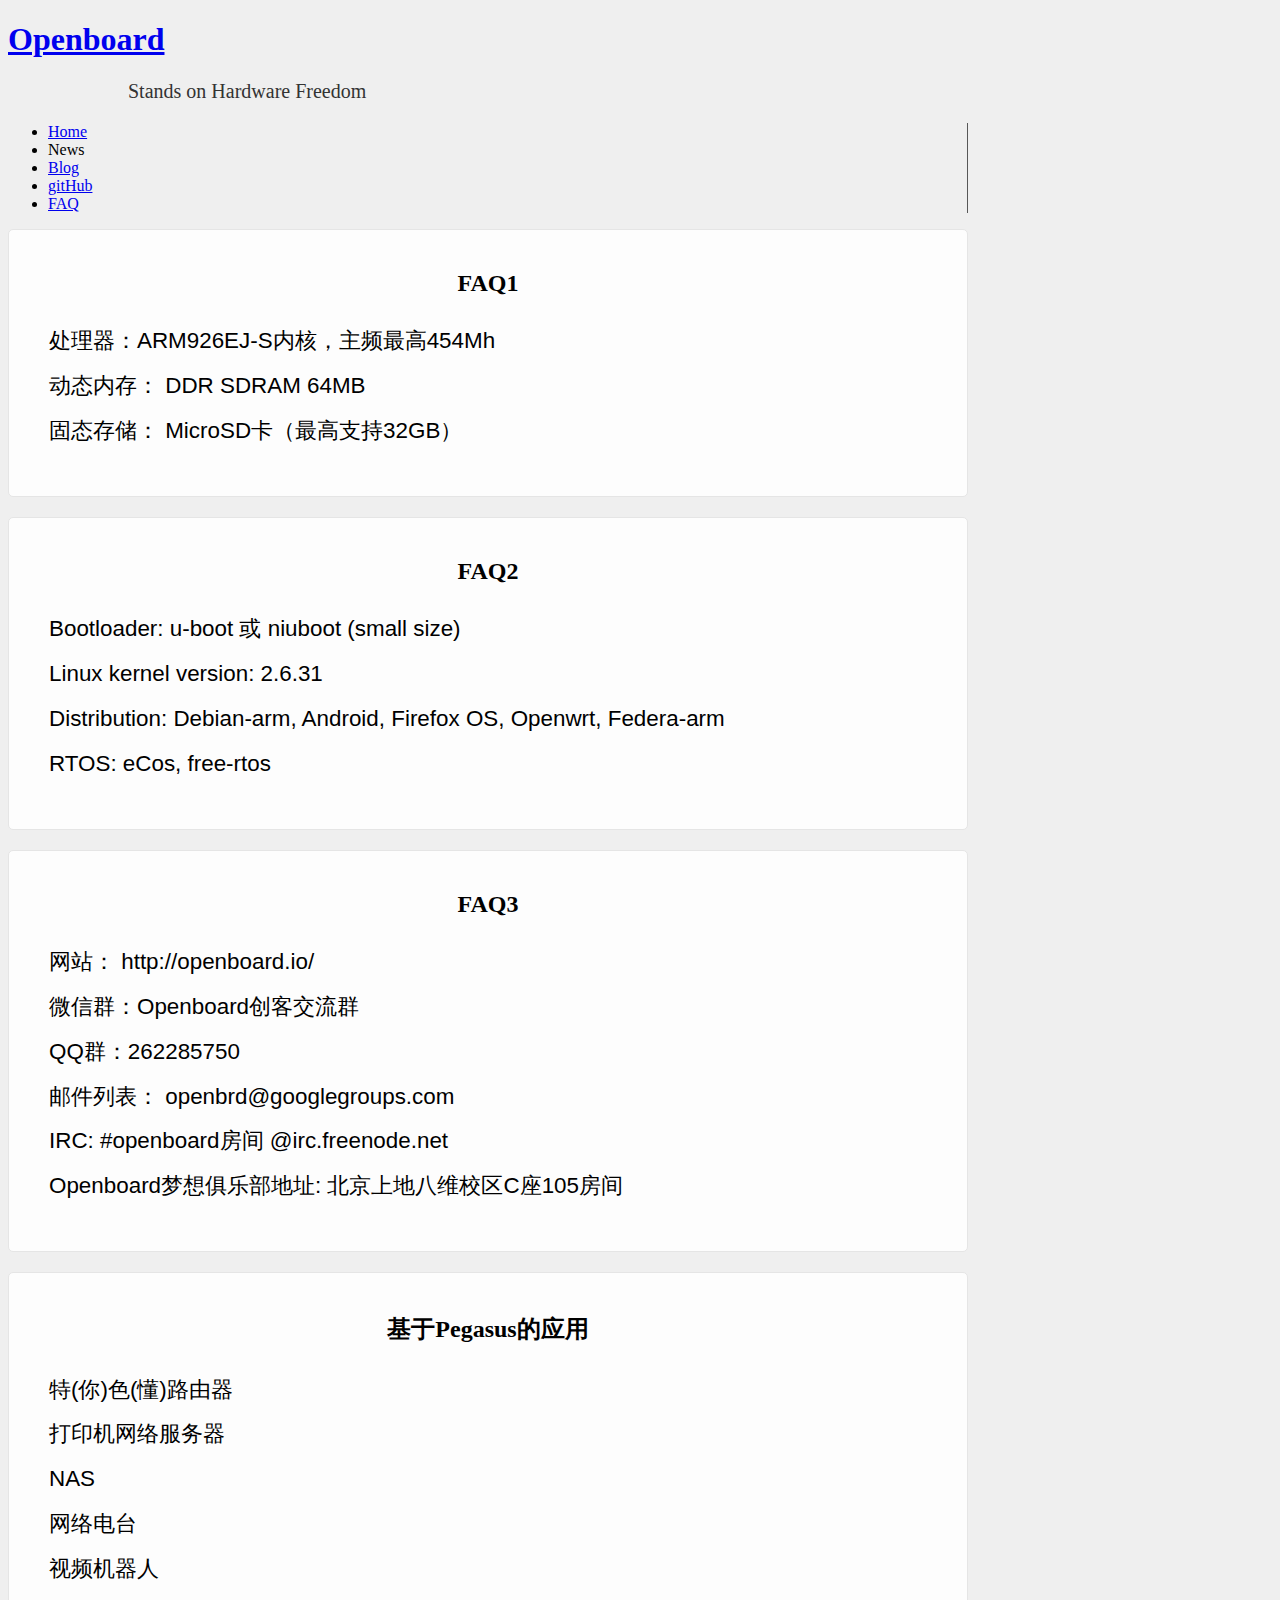
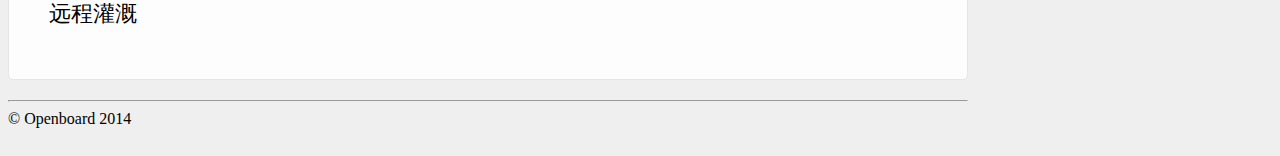
<file: flaskApp/static/faq_static.html>
<!DOCTYPE html>
<html>
<head>
    <!-- <link href="bower_components/bootstrap/dist/css/bootstrap.min.css" rel="stylesheet"> -->
    <link href="http://libs.baidu.com/bootstrap/3.0.3/css/bootstrap.min.css" rel="stylesheet">
    <link href="css/common/index.css" rel="stylesheet">
    <title>Openboard</title>
</head>
<body ng-controller="MainCtl">
<header id="header">
    <div class="container">
        <div class="row">
            <h1><a href="index.html">Openboard</a></h1>

            <p style="padding-left: 6em">Stands on Hardware Freedom </p>
        </div>
    </div>
</header>

<div class="container">
    <div class="row">
        <div class="navbar navbar-inverse featured-nav" role="navigation">
            <ul class="nav navbar-nav">
                <li class="active"><a href="index_static.html">Home</a></li>
                <li><a>News</a></li>
                <li><a href="http://orsonzhai.github.io">Blog</a></li>
                <li><a href="https://github.com/openbrd">gitHub</a></li>
                <li><a href="faq_static.html">FAQ</a></li>
            </ul>
        </div>
        <div class="row intro intro-sub">
            <h2>FAQ1</h2>
            <ul>
                <li>
                    处理器：ARM926EJ-S内核，主频最高454Mh
                </li>
                <li>动态内存： DDR SDRAM 64MB</li>
                <li> 固态存储： MicroSD卡（最高支持32GB）
                </li>
            </ul>
        </div>

        <div class="row intro intro-sub">
            <h2>FAQ2</h2>
            <ul>

                <li>Bootloader: u-boot 或 niuboot (small size)
                </li>
                <li>Linux kernel version: 2.6.31
                </li>
                <li>Distribution: Debian-arm, Android, Firefox OS, Openwrt, Federa-arm
                </li>
                <li>RTOS: eCos, free-rtos
                </li>
            </ul>
        </div>
        <div class="row intro intro-sub">
            <h2>FAQ3</h2>
            <ul>
                <li>网站： http://openboard.io/
                </li>
                <li>微信群：Openboard创客交流群
                </li>
                <li>QQ群：262285750
                </li>
                <li>邮件列表： openbrd@googlegroups.com
                </li>
                <li>IRC: #openboard房间 @irc.freenode.net
                </li>
                <li>Openboard梦想俱乐部地址: 北京上地八维校区C座105房间
                </li>
            </ul>
        </div>
        <div class="row intro intro-sub">
            <h2>基于Pegasus的应用</h2>
            <ul>
                <li>特(你)色(懂)路由器</li>
                <li>打印机网络服务器</li>
                <li>NAS</li>
                <li>网络电台</li>
                <li>视频机器人</li>
                <li>远程灌溉</li>
            </ul>
        </div>
    </div>

    <hr>

    <div>
        &copy; Openboard 2014
    </div>
</div>

</body>
</html>
</file>
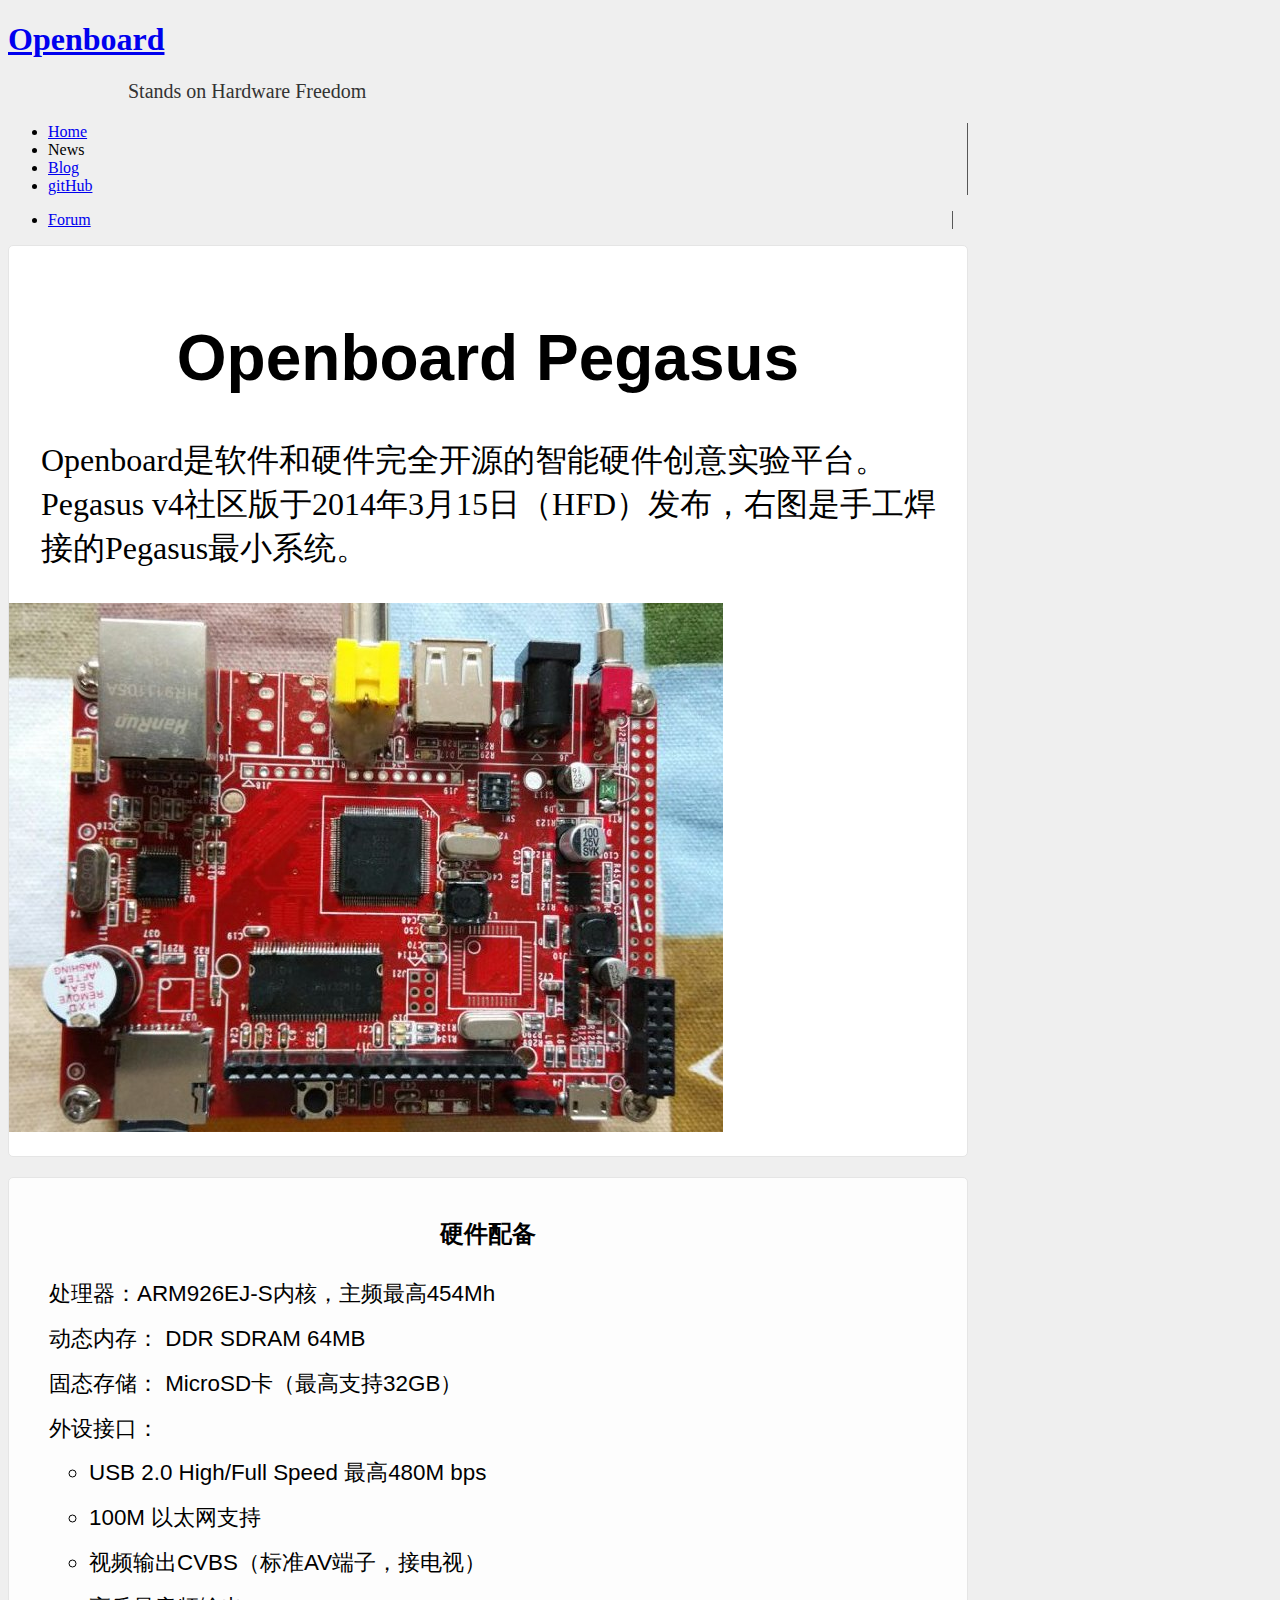
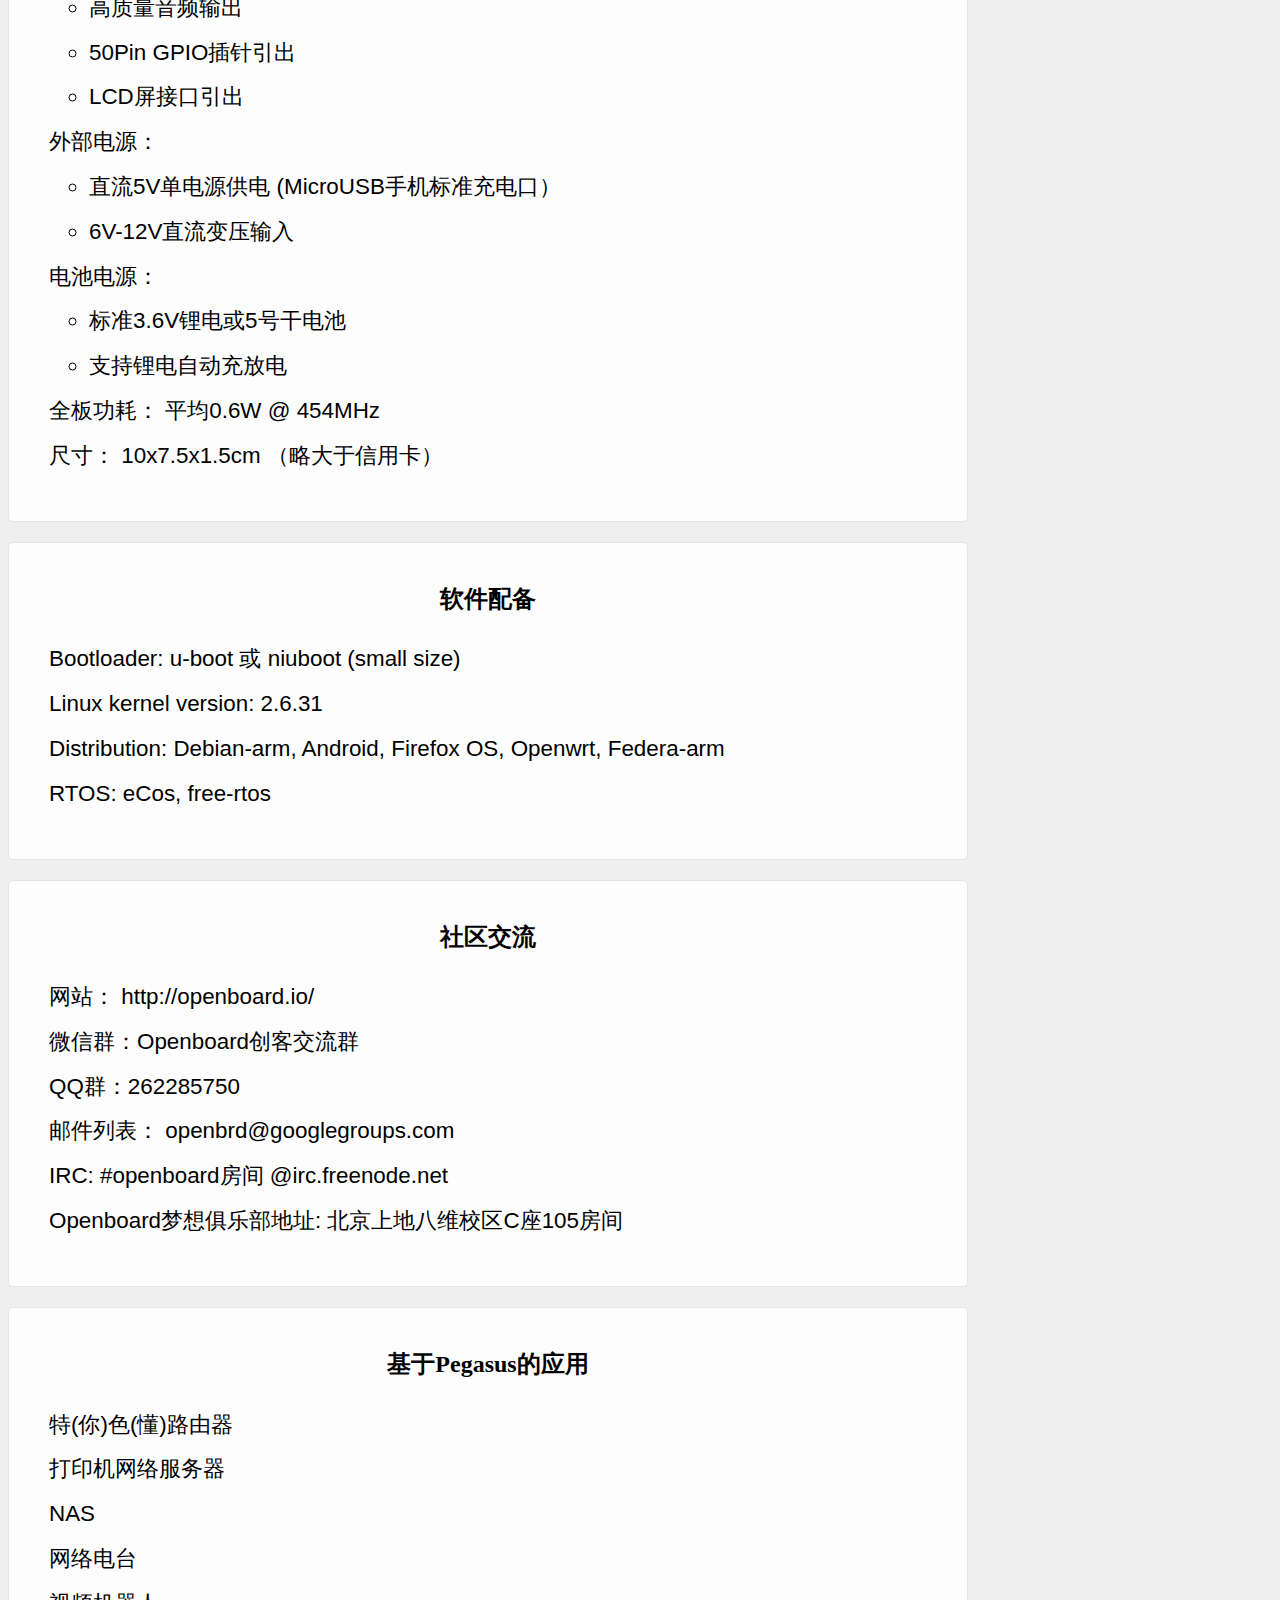
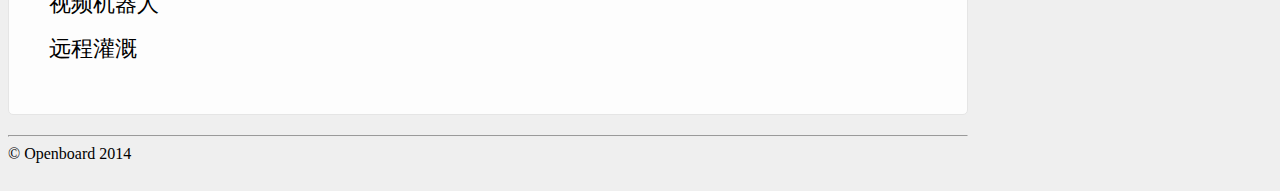
<file: flaskApp/static/index_static.html>
<!DOCTYPE html>
<html>
<head>
    <!-- <link href="bower_components/bootstrap/dist/css/bootstrap.min.css" rel="stylesheet"> -->
    <link href="http://libs.baidu.com/bootstrap/3.0.3/css/bootstrap.min.css" rel="stylesheet">
    <link href="css/common/index.css" rel="stylesheet">
    <title>Openboard</title>
</head>
<body ng-controller="MainCtl">
<header id="header">
    <div class="container">
        <div class="row">
            <h1><a href="index.html">Openboard</a></h1>

            <p style="padding-left: 6em">Stands on Hardware Freedom </p>
        </div>
    </div>
</header>

<div class="container">
    <div class="row">
        <div class="navbar navbar-inverse featured-nav" role="navigation">
            <ul class="nav navbar-nav">
                <li class="active"><a href="index_static.html">Home</a></li>
                <li><a>News</a></li>
                <li><a href="http://orsonzhai.github.io">Blog</a></li>
                <li><a href="https://github.com/openbrd">gitHub</a></li>
            </ul>
            <ul class="nav navbar-nav navbar-right" style="padding-right: 15px">
                <!--<li class="active"><a href="http://doask.net/?/topic/Openboard">FAQ</a></li>-->
                <li class="active"><a href="http://bbs.openboard.com">Forum</a></li>
            </ul>
        </div>
        <div class="row intro">
            <div class="col-md-6">
                <h1>Openboard Pegasus</h1>

                <p>
                    Openboard是软件和硬件完全开源的智能硬件创意实验平台。Pegasus v4社区版于2014年3月15日（HFD）发布，右图是手工焊接的Pegasus最小系统。
                </p>
            </div>
            <div class="col-md-6" style="padding-right: 0">
                <img src="images/openboard.jpg" class="img-thumbnail">
            </div>
        </div>

        <div class="row intro intro-sub">
            <h2>硬件配备</h2>
            <ul>
                <li>
                    处理器：ARM926EJ-S内核，主频最高454Mh
                </li>
                <li>动态内存： DDR SDRAM 64MB</li>
                <li> 固态存储： MicroSD卡（最高支持32GB）
                </li>
                <li> 外设接口：
                    <ul>
                        <li> USB 2.0 High/Full Speed 最高480M bps
                        </li>
                        <li> 100M 以太网支持
                        </li>
                        <li> 视频输出CVBS（标准AV端子，接电视）
                        </li>
                        <li> 高质量音频输出
                        </li>
                        <li> 50Pin GPIO插针引出
                        </li>
                        <li> LCD屏接口引出
                        </li>
                    </ul>

                </li>
                <li>外部电源：
                    <ul>
                        <li> 直流5V单电源供电 (MicroUSB手机标准充电口）
                        </li>
                        <li> 6V-12V直流变压输入
                        </li>
                    </ul>
                </li>
                <li>电池电源：
                    <ul>
                        <li> 标准3.6V锂电或5号干电池
                        </li>
                        <li> 支持锂电自动充放电
                        </li>
                    </ul>
                </li>
                <li> 全板功耗： 平均0.6W @ 454MHz
                </li>
                <li> 尺寸： 10x7.5x1.5cm （略大于信用卡）
                </li>
            </ul>
        </div>

        <div class="row intro intro-sub">
            <h2>软件配备</h2>
            <ul>

                <li>Bootloader: u-boot 或 niuboot (small size)
                </li>
                <li>Linux kernel version: 2.6.31
                </li>
                <li>Distribution: Debian-arm, Android, Firefox OS, Openwrt, Federa-arm
                </li>
                <li>RTOS: eCos, free-rtos
                </li>
            </ul>
        </div>
        <div class="row intro intro-sub">
            <h2>社区交流</h2>
            <ul>
                <li>网站： http://openboard.io/
                </li>
                <li>微信群：Openboard创客交流群
                </li>
                <li>QQ群：262285750
                </li>
                <li>邮件列表： openbrd@googlegroups.com
                </li>
                <li>IRC: #openboard房间 @irc.freenode.net
                </li>
                <li>Openboard梦想俱乐部地址: 北京上地八维校区C座105房间
                </li>
            </ul>
        </div>
        <div class="row intro intro-sub">
            <h2>基于Pegasus的应用</h2>
            <ul>
                <li>特(你)色(懂)路由器</li>
                <li>打印机网络服务器</li>
                <li>NAS</li>
                <li>网络电台</li>
                <li>视频机器人</li>
                <li>远程灌溉</li>
            </ul>
        </div>
    </div>

    <hr>

    <div>
        &copy; Openboard 2014
    </div>
</div>

</body>
</html>
</file>
<file: flaskApp/static/css/common/index.css>
.nav, .pagination, .carousel, .panel-title a {
    cursor: pointer;
}

body {
    padding-bottom: 20px;
    background-color: #EFEFEF;
}

@media (min-width: 960px) {
    .container {
        max-width: 960px;
    }
}

#header p {
    padding-left: 6em;
    color: #333333;
    font-size: 20px;
}

.intro {
    background-color: #FFF;
    margin: 0 0 20px 0;
    border-radius: 5px;
    font-family: Arial, serif;
    padding: 20px 0;
    border: 1px solid #e5e5e5;
}

.intro-sub {
    background-color: #FDFDFD;
}

.intro h1 {
    text-align: center;
    margin-top: 55px;
    margin-bottom: 44px;
    font-size: 4em;
}

.intro p {
    font-size: 2em;
    margin-left: 1em;
    font-family: SimHei, "Microsoft YaHei", serif;
}

.intro h2 {
    font-family: "Microsoft YaHei", serif;
    text-align: center;
}

.intro > ul {
    font-size: 1.4em;
    line-height: 2em;
    list-style: none;
}

.nav li {
    border-right: 1px solid #585858;
}

.nav a:hover {
    background-color: #808080;
    background-image: -webkit-gradient(linear, left top, left bottom, from(#808080), to(#363636));
    background-image: -webkit-linear-gradient(top, #808080, #363636);
    background-image: -moz-linear-gradient(top, #808080, #363636);
    background-image: -ms-linear-gradient(top, #808080, #363636);
    background-image: -o-linear-gradient(top, #808080, #363636);
    background-image: linear-gradient(top, #808080, #363636);
    color: #fff;
}
</file>
